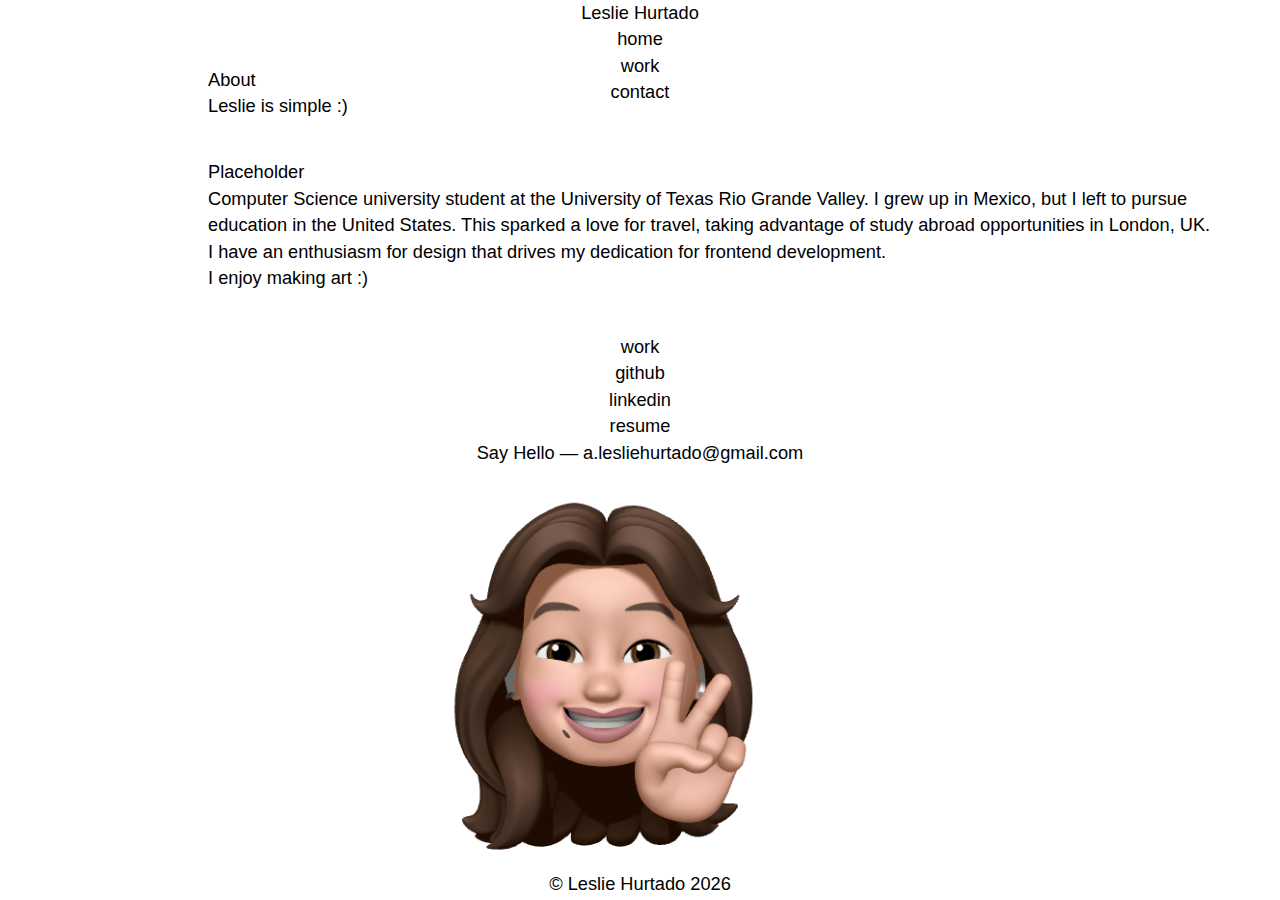
<file: about.html>
<html lang="en">
<head>
    <meta charset="UTF-8">
    <meta name="viewport" content="width=device-width, initial-scale=1.0">
    <title>Leslie Hurtado | Portfolio</title>
    <link rel="stylesheet" href="reset.css">
    <link rel="stylesheet" href="style.css">
</head>
<body id="about" class="subpage">
    <header>
        <h1><a href="index.html">Leslie Hurtado</a></h1>
        <nav>
            <ul class="links">
                <li><a href="index.html">home</a></li>
                <li><a href="work.html">work</a></li>
                <li><a href="contact.html">contact</a></li>
                <li><a href=""></a></li>
            </ul>
        </nav>
    </header>
    <main>
        <section class="landing">
            <div class="hero-text">
                <h1 class="hero contact">Ab<span class="italic-left">o</span>ut</h1>
                <p>Leslie is simple :)</p>
            </div>
        </section>
        
        
        <section id="about">
            <h1>Placeholder</h1>
            <p>Computer Science university student at the University of Texas Rio Grande Valley. I grew up in Mexico, but I left to pursue education in the United States. This sparked a love for travel, taking advantage of study abroad opportunities in London, UK. </p>
            <p>I have an enthusiasm for design that drives my dedication for frontend development.</p>
            <p>I enjoy making art :)</p>
        </section>
    </main>
    <footer>
        <ul class="mono upper links block-space">
            <li><a href="work.html">work</a></li>
            <li><a href="github.com/lahg1103">github</a></li>
            <li><a href="linkedin.com/in/lesliehurtado1103">linkedin</a></li>
            <li><a href="resume.html">resume</a></li>
        </ul>
        <p class="block-space">Say Hello &mdash; <a href="mailto:a.lesliehurtado@gmail.com" class="underline">a.lesliehurtado@gmail.com</a></p>
        <img src="images/memoji.png" alt="" class="memoji block-space">
        <p class="copy block-space"> &copy; Leslie Hurtado <span id="year">20</span></p>
    </footer>
    <script>
        window.addEventListener("DOMContentLoaded", ()=> {
            let currentYear = new Date().getFullYear();
            let footerYear = document.getElementById("year");
            footerYear.innerText = currentYear;
        })
    </script>
</body>
</html>
</file>
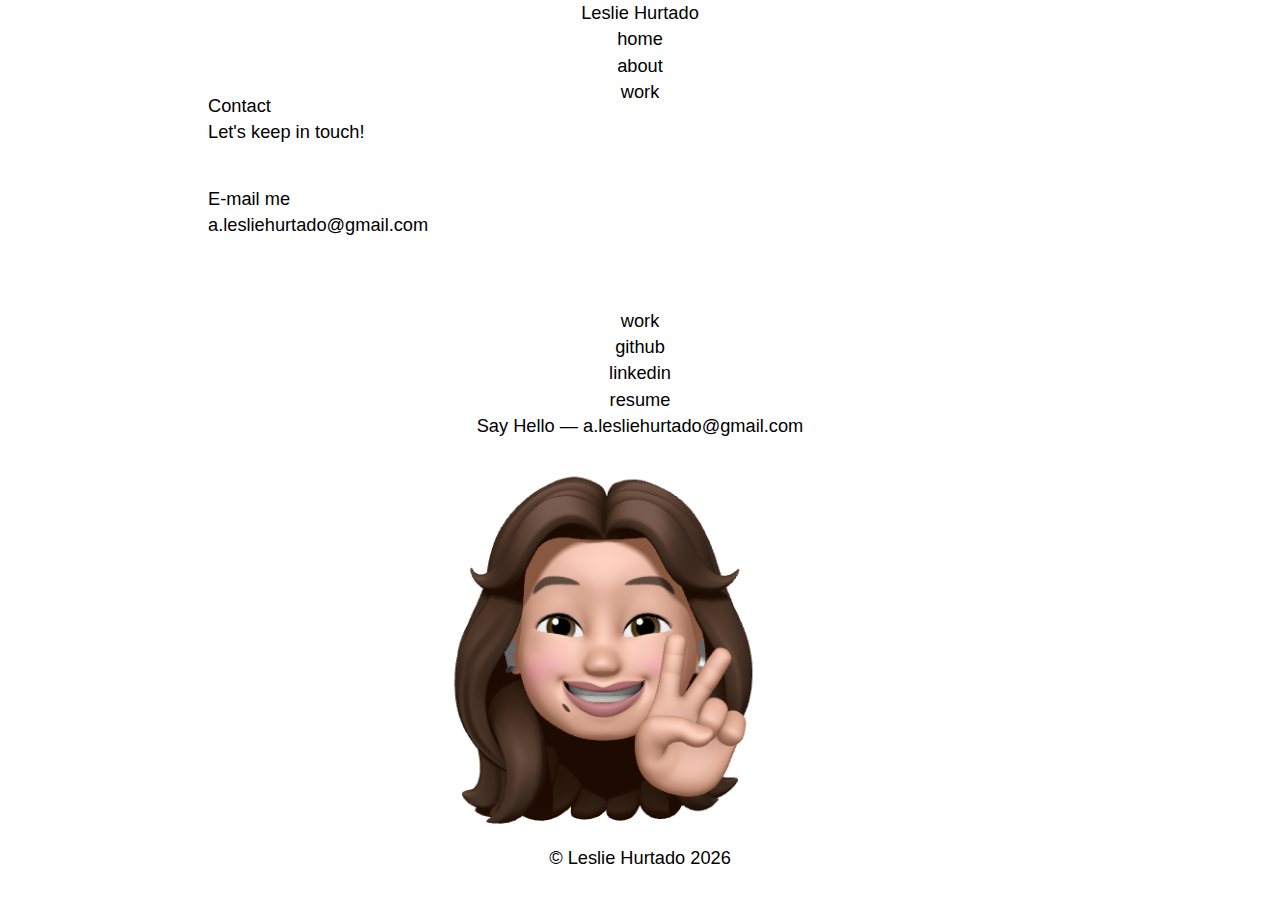
<file: contact.html>
<html lang="en">
<head>
    <meta charset="UTF-8">
    <meta name="viewport" content="width=device-width, initial-scale=1.0">
    <title>Leslie Hurtado | Portfolio</title>
    <link rel="stylesheet" href="reset.css">
    <link rel="stylesheet" href="style.css">
</head>
<body id="contact" class="subpage">
    <header>
        <h1><a href="index.html">Leslie Hurtado</a></h1>
        <nav>
            <ul class="links">
                <li><a href="index.html">home</a></li>
                <li><a href="about.html">about</a></li>
                <li><a href="work.html">work</a></li>
            </ul>
        </nav>
    </header>
    <main>
        <section class="landing">
            <div class="hero-text">
                <h1 class="hero contact">C<span class="italic-left">o</span>ntact</h1>
                <p>Let's keep in touch!</p>
            </div>
        </section>
        
        
        <section id="contact" class="dark">
            <div class="contact-card">
                <div class="email center">
                    <p class="upper mono">E-mail me</p>
                    <a href="mailto:a.lesliehurtado@gmail.com" class="underline">a.lesliehurtado@gmail.com</a>
                </div>
            </div>
        </section>
    </main>
    <footer>
        <ul class="mono upper links block-space">
            <li><a href="work.html">work</a></li>
            <li><a href="github.com/lahg1103">github</a></li>
            <li><a href="linkedin.com/in/lesliehurtado1103">linkedin</a></li>
            <li><a href="resume.html">resume</a></li>
        </ul>
        <p class="block-space">Say Hello &mdash; <a href="mailto:a.lesliehurtado@gmail.com" class="underline">a.lesliehurtado@gmail.com</a></p>
        <img src="images/memoji.png" alt="" class="memoji block-space">
        
        <p class="copy block-space"> &copy; Leslie Hurtado <span id="year">20</span></p>
    </footer>
    <script>
        window.addEventListener("DOMContentLoaded", ()=> {
            let currentYear = new Date().getFullYear();
            let footerYear = document.getElementById("year");
            footerYear.innerText = currentYear;
        })
    </script>
</body>
</html>
</file>
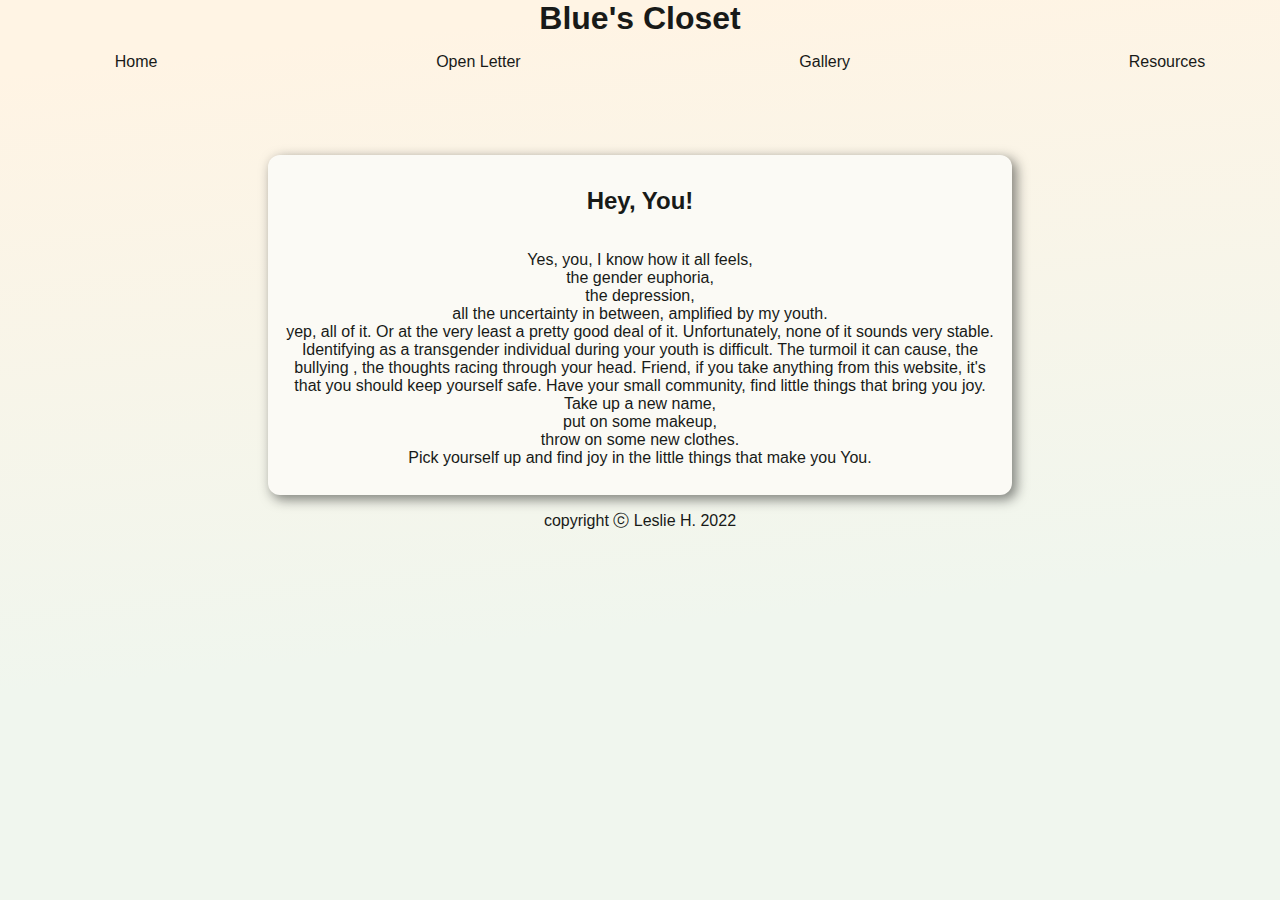
<file: letters.html>
<!DOCTYPE html>
<html>
<head>
    <meta name="viewport" content="width=device-width, initial-scale=1.0">
    <link rel="stylesheet" href="main.css">
    <title>Blue's Closet</title>
</head>
<body>
    <div id="wrapper">
        <h1 class="main center">Blue's Closet</h1>
        <nav class="main-nav">
        <ul>
            <li><a href="index.html">Home</a></li>
            <li><a href="letters.html">Open Letter</a></li>
            <li><a href="gallery.html">Gallery</a></li>
            <li><a href="resources.html">Resources</a></li>
        </ul>
        </nav>
        <div class="card center">
            <h2 class="hewwo center">Hey, You!</h2>
        <article class="content">
            
            
            
            <p class="center"> Yes, you, I know how it all feels, <br />
                the gender euphoria,
                <br />
                the depression,
                <br />
                all the uncertainty in between, amplified by my youth.
                <br />
                yep, all of it. Or at the very least a pretty good deal of it.
                Unfortunately, none of it sounds very stable. Identifying as a transgender individual during your youth is difficult.
                The turmoil it can cause, the bullying , the thoughts racing through your head.
                Friend, if you take anything from this website, it's that you should keep yourself safe.
                Have your small community, find little things that bring you joy.
                <br />
                Take up a new name,
                <br />
                put on some makeup,
                <br />
                throw on some new clothes.
                </br>
                Pick yourself up and find joy in the little things that make you You.
                
            </p>
            
        </article>
        </div>
        <footer>
            <p class="center">copyright ⓒ Leslie H. 2022</p>
        </footer>
    </div>
</body>
</html>
</file>
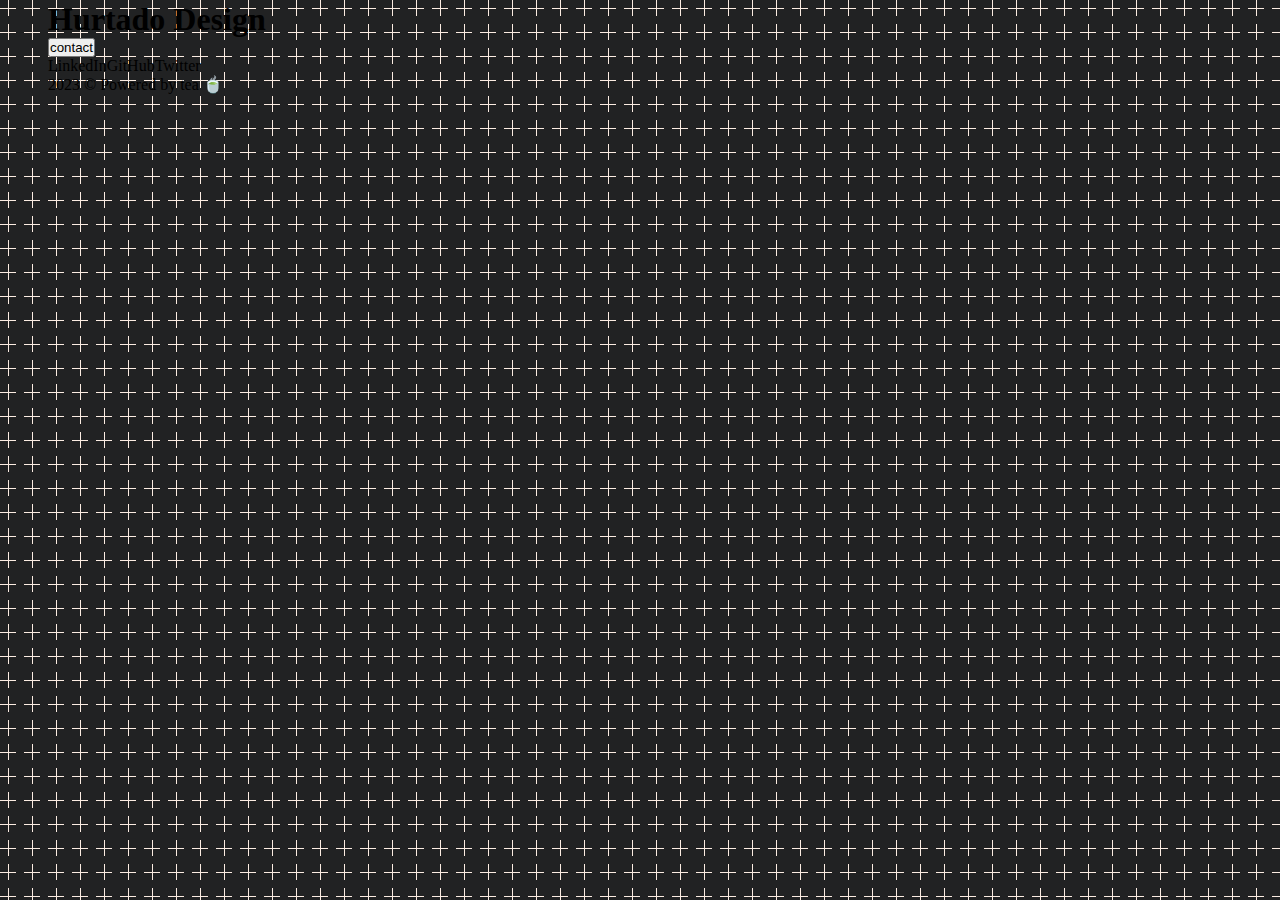
<file: reiteration.html>
<!DOCTYPE html>
<html lang="en">
<head>
    <meta charset="UTF-8">
    <meta name="viewport" content="width=device-width, initial-scale=1.0">
    <title>Portfolio | Leslie Hurtado</title>
    <style>
        :root {
            --white-text: #fbece2;
            --black-text: #1a1a1a;
        }
        *, *::before, *::after {
            margin: 0;
            padding:0;
        }
        body {
            background-color: #212223;
            background-image:
                radial-gradient(
                    circle,
                    transparent 0.5rem,
                    #212223 0.5rem
                ),
                linear-gradient(
                    var(--white-text) .05rem,
                    transparent .05rem
                ),
                linear-gradient(
                    90deg,
                    var(--white-text) .05rem,
                    transparent .05rem
                );
            background-size: 1.5rem 1.5rem;
            background-position: 1.25rem 1.25rem, 0.05rem 0.5rem, 0.5rem 0.5rem;
        }
        a {
            text-decoration: none;
            color: inherit;
        }
        .page-wrapper {
            margin: 0.08em 3rem 0.08em 3rem;
        }
        
        
    </style>
</head>
<body>
    <div class="page-wrapper"><header>
        <h1>Hurtado Design</h1>
        <button>contact</button>
    </header>
    <main>
        
        <section>
            <div class="star"></div>

            <a href="https://www.linkedin.com/in/lesliehurtado1103" class="contact">LinkedIn</a><a href="https://www.github.com/lahg1103" class="contact">GitHub</a><a href="https://www.twitter.com/hurtadocodes" class="contact">Twitter</a><a href="" class="contact"></a>
        </section>
    </main>
    <footer>
        2023 &copy; Powered by tea 🍵
    </footer></div>
    <script></script>
</body>
</html>
</file>
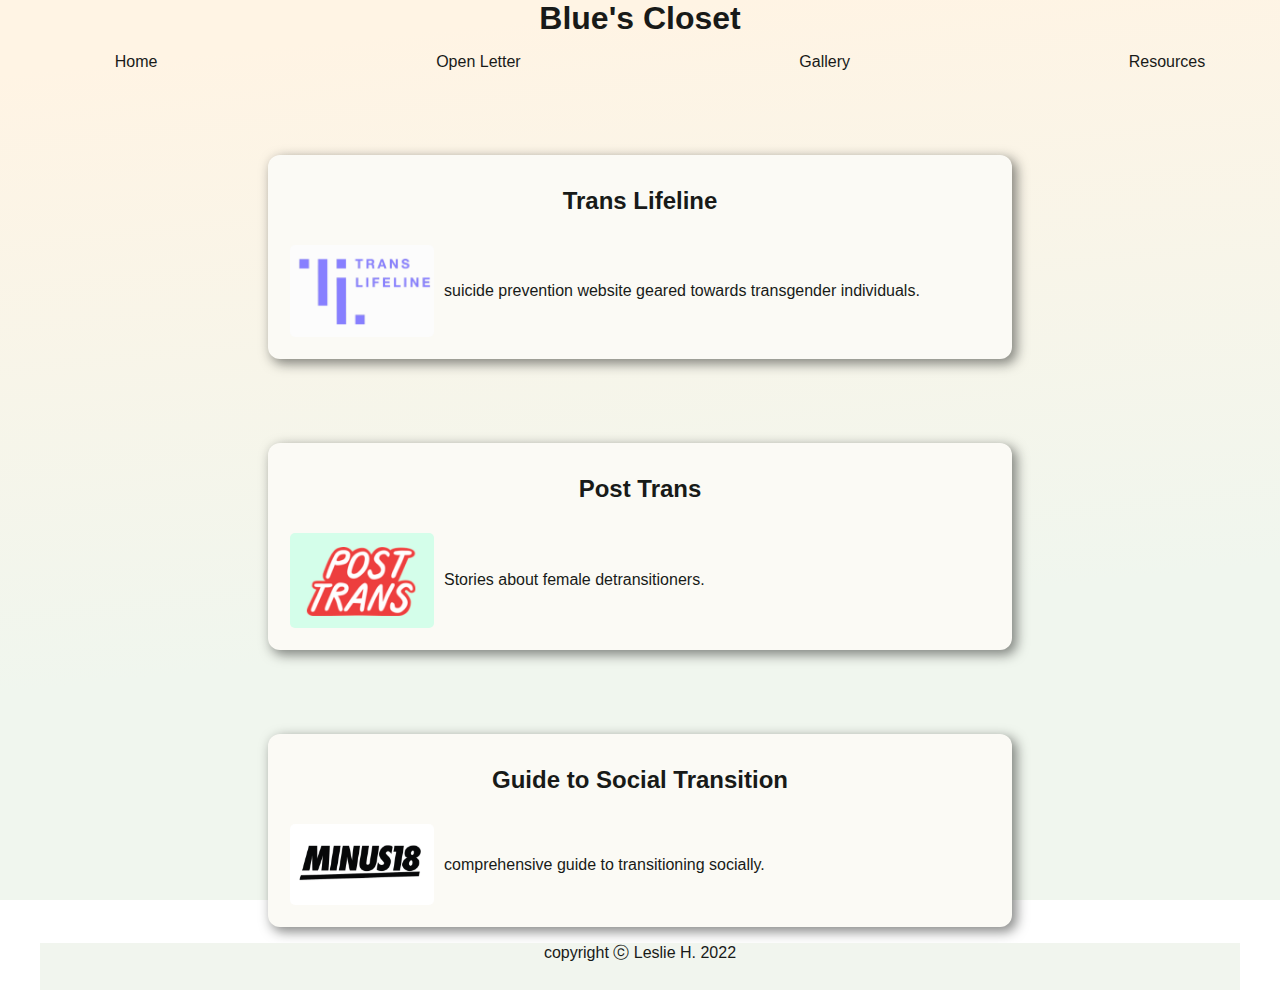
<file: resources.html>
<!DOCTYPE html>
<html lang="en">
    <head>
        <meta charset="utf-8">
        <meta name="viewport" content="width=device-width, initial-scale=1.0">
        <link rel="stylesheet" href="main.css">
        <title>Blue's Closet</title>
    </head>
    <body>
        <!-- navigation -->
        <div id="wrapper">
            <h1 class="main center">Blue's Closet</h1>
            <nav class="main-nav">
            <ul>
                <li><a href="index.html">Home</a></li>
                <li><a href="letters.html">Open Letter</a></li>
                <li><a href="gallery.html">Gallery</a></li>
                <li><a href="resources.html">Resources</a></li>
            </ul>
            </nav>
            <div class="card center">
                <h2 class="hewwo center"><a href="https://translifeline.org/">Trans Lifeline</a></h2>
            <article class="content">
                
                
                <img src="lifelineIcon.png" class="headshot"/>
                <p class="center">
                    
                    suicide prevention website geared towards transgender individuals.

                </p>
                
            </article>
            </div>
            <div class="card center">
                <h2><a href="https://post-trans.com"> Post Trans </a></h2>
                <article class="content">
                    <img src="posttrans.png" class="headshot"/>
                    <p class="center">
                        Stories about female detransitioners.
                    </p>
                </article>
            </div>
            <div class="card center">
                <h2><a href="https://www.minus18.org.au/articles/your-guide-to-socially-transitioning">Guide to Social Transition</a></h2>
                <article class="content">
                    <img src="minus18.png" class="headshot" />
                    <p class="center">
                        comprehensive guide to transitioning socially.
                    </p>
                </article>
            </div>
            <footer class="main-footer">
                <p class="center">copyright ⓒ Leslie H. 2022</p>
            </footer>
        </div>
        <!-- welcome / landing page -->
        <!-- my experience about me -->


        <!-- open letters -->
        <!-- art gallery -->
        <!-- video -->
        <!-- resources -->
        
    </body>
    
</html>
</file>
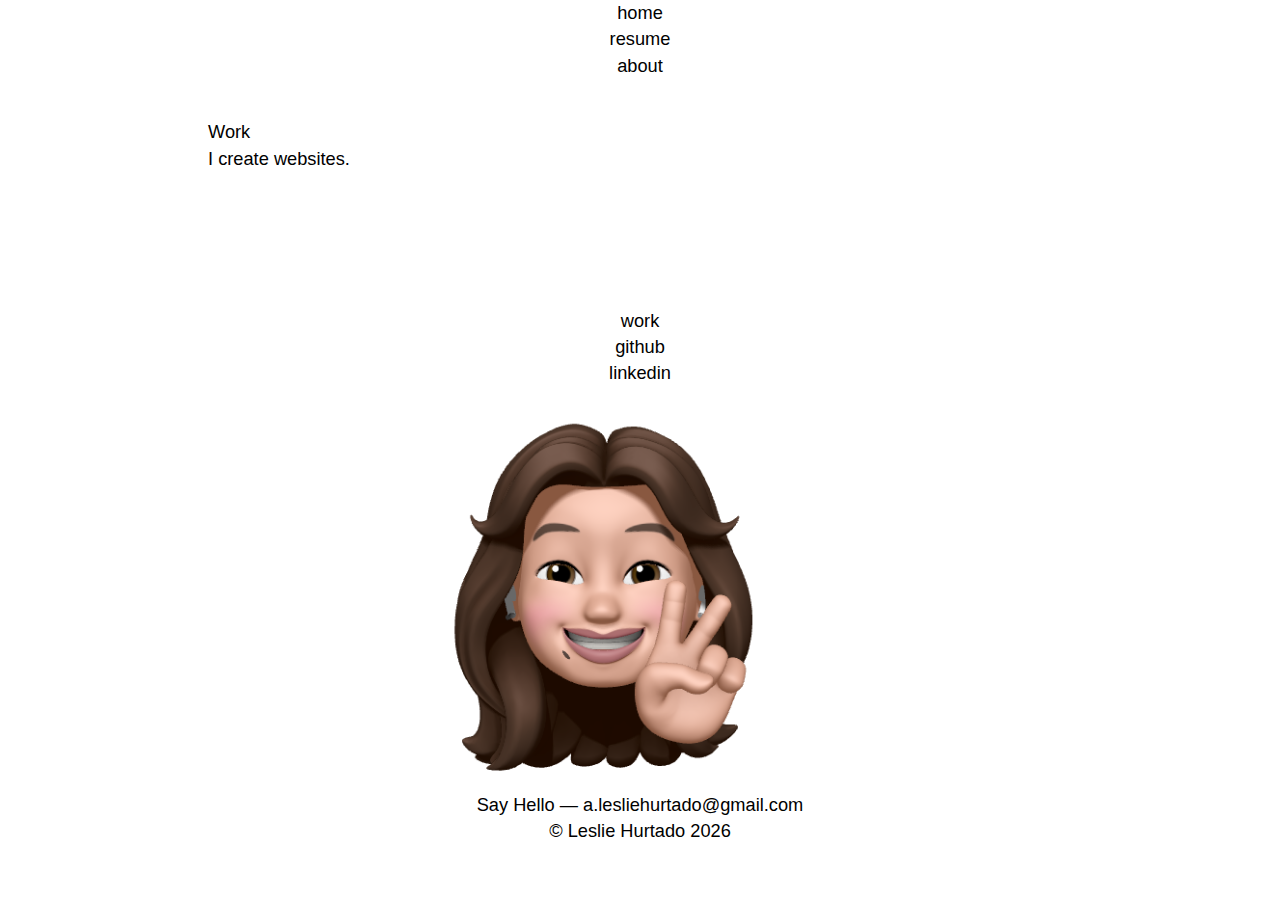
<file: work.html>
<html lang="en">
<head>
    <meta charset="UTF-8">
    <meta name="viewport" content="width=device-width, initial-scale=1.0">
    <title>Leslie Hurtado | Portfolio</title>
    <link rel="stylesheet" href="reset.css">
    <link rel="stylesheet" href="style.css">
</head>
<body id="work" class="subpage">
    <header>
        <nav>
            <ul class="links">
                <li><a href="index.html">home</a></li>
                <li><a href="resume.html">resume</a></li>
                <li><a href="about.html">about</a></li>
                <li><a href=""></a></li>
            </ul>
        </nav>
    </header>
    <main>
        <section class="landing">
            <div class="hero-text">
                <h1 class="hero">W<span class="italic-left">o</span>rk</h1>
                <p>I create websites.</p>
            </div>
        </section>
        
        
        <section id="projects">
            
        </section>
    </main>
    <footer>
        <ul class="mono upper links block-space">
            <li><a href="work.html">work</a></li>
            <li><a href="github.com/lahg1103">github</a></li>
            <li><a href="linkedin.com/in/lesliehurtado1103">linkedin</a></li>
        </ul>
        <img src="images/memoji.png" alt="" class="memoji block-space">
        <h2 class="block-space">Say Hello &mdash; <a href="mailto:a.lesliehurtado@gmail.com">a.lesliehurtado@gmail.com</a></h2>
        <p class="copy block-space"> &copy; Leslie Hurtado <span id="year">20</span></p>
    </footer>
    <script>
        window.addEventListener("DOMContentLoaded", ()=> {
            let currentYear = new Date().getFullYear();
            let footerYear = document.getElementById("year");
            footerYear.innerText = currentYear;
        })
    </script>
</body>
</html>
</file>
<file: style.css>
/* 
    Designed by Leslie A. Hurtado 2024
*/

:root {
    --transition-opacity : opacity 200ms ease-in-out;
    --padding-standard: 16px;
    --accent-green: #7dca7b;
}

html, body {
    padding: 0;
    margin: 0;
    box-sizing: border-box;
    scroll-behavior: smooth;
}
body {
    width: 100%;
    font-family: sans-serif;
    display: grid;
    font-size: 1.14rem;
    line-height: 1.65rem;
    width : 100%;
    font-style: normal;
    font-weight: 400;
    text-align: left;
    text-rendering: optimizeLegibility;
    position: relative;
    overflow-x: clip;
}
a, a:visited, a:active {
    color: inherit;
}
ul {
    all: unset;
    list-style-type: none;
}
button {
    all: unset;
}
footer {
    text-align: center;
    width: 100%;
}
video {
    width: 100%;
    max-height: 55vh;
    margin-bottom: var(--padding-standard);
}
img {
    max-width: 100%;
    max-height: 45vh;
    object-fit: cover;
}
section {
    padding-inline: var(--padding-standard);
    box-sizing: border-box;
    display: grid;
    margin-bottom: 40px;
}
header{
    width: 100%;
    height: 4rem;
    text-align: center;
    z-index: 999;
}
header, aside {
    background-color: #fff;
    position: sticky;
    left: 0;
}
header {
    top: 0;
}
header a {
    text-decoration: none;
}
aside {
    height: 2rem;
    top: 4rem;
    display: grid;
    place-content: center;
    z-index: 999;
}
article ul {
    margin-bottom: var(--padding-standard);
}
/* ID */
#landing {
    height: 100vh;
    margin-top: -6rem;
    padding-top: 6rem;
    -moz-box-sizing: border-box;
    box-sizing: border-box;
    place-content: center;
    text-align: center;
}
/* classes */
.nav-list {
    display: inline-flex;
    gap: 20px;
}
.nav-link {
    position: relative;
    text-decoration: none;
}
.nav-link::after {
    content: '';
    position: absolute;
    left: 0;
    bottom: -6px;
    width: 0%;
    height: 3px;

    background-color: var(--accent-green);

    transition: width 200ms ease-in-out; 
}
.nav-link:hover::after {
    width: 100%;
}
.special-image {
    position: relative;
    display: grid;
    place-content: center;
    width: 100%;
}
.special-image::after {
    content: '';
    width: 95%;
    height: 95%;

    grid-area: 1/1;
    margin: auto;
    border: 2px solid #fff;
}
.special-image img {
    grid-area: 1/1
}
h2.hero {
    font-size: 3rem;
    line-height: 3.5rem;
    letter-spacing: -1.5px;
    font-weight: 900;
   
}
h3.hero {
    font-size: 2rem;
    line-height: 2rem;
    letter-spacing: -1px;
    font-weight: 500;
}
.icons-wrapper {
    width: 100%;
    display: flex;
    justify-content: space-around;
}
.icons-wrapper img {
    max-width: 4rem;
    max-height: 4rem;
}
.stack-list {
    display: inline-flex;
    gap: 1rem;
}
.stack-list li {
    border: 1px solid #0fba56;
    border-radius: 12px;
    padding-inline: 0.5rem;
    background: #fff;
}
.stack-list li:hover {
    background-color: var(--accent-green);
    cursor: default;
}   

@media (width > 600px) {
    body {
        display: grid;
        grid-template-rows: 3;
        grid-template-columns: 1fr 85%;
    }
    header {
        grid-column: 1/3;
        grid-row: 1;
        position: sticky;
        top: 0;
        left: 0;
        align-self: start;
    }
    aside {
        box-sizing: border-box;
        display: flex;
        grid-area: 2/1;
        position: sticky;
        top: 7.5rem;
        left: 0;
        align-self: start;
        height: auto;
        width: 100%;
        align-items: flex-start;
        padding-top: var(--padding-standard);
    }
    .nav-list {
        display: flex;
        flex-direction: column;
    }
    #landing {
        width: 100%;
        height: 100vh;
        margin-top: -4rem;
        padding-top: 4rem;
        -moz-box-sizing: border-box;
        box-sizing: border-box;
    }
    main {
        grid-area: 2/2;
    }
    footer {
        grid-area: 3/1/ auto / span 2;
    }
}
</file>
<file: main.css>
/* generic */
body {
    color: #181A18;
    font-family: Arial, Helvetica, sans-serif;
    height: 100%;
    width: 100%;
    margin: 0 auto;
    max-width: 1200px;
    background-repeat: no-repeat;
    background-attachment: fixed;
    background-image: linear-gradient( 174.2deg,  rgba(255,244,228,1) 7.1%, rgba(240,246,238,1) 67.4% );
}
html {
    height: 100%;
}
a {
    text-decoration: none!important;
    color: #181A18;
}
ul {
    list-style: none;
}
img {
    max-width: 100%;
    height: auto;
}

/* animations */
@keyframes fade {
	0%{
		opacity:0;
	}
	100% {
		opacity:1;
	}
}


/* classes */
.main {
    place-self: center;
    margin: auto;
}
.center {
    text-align: center;
}
.card {
    background-color: #FBFAF5;
    border-radius: 12px;
    width: 60%;
    max-height: 100%;
    transition: padding 1s;
    padding: 1%;
    box-shadow: 4px 4px 12px 1px rgba(24, 26, 24, 0.5);
    overflow: hidden;
    place-self: center;
    margin: auto;
    margin-top: 7%;
}
.card:hover {
    padding: 2%;
}
.headshot {
    float: left;
    border-radius: 15px;
   object-fit: contain;
   max-width: 20%;
   max-height: auto;
    padding: 10px;
}
.content {
    display: flex;
    align-items: center;
}
.main-nav > ul > li {
    margin-inline: 3%;
}
.main-footer {
    padding-bottom: 10px;
    width: 100%;
    background-color: #f1f5ee;
}
.gallery {
    border-radius: 15px;
    object-fit: contain;
    max-width: 100%;
    max-height: auto;
}

/* grid */
.main {
    grid-area: header;
}
.main-nav {
    grid-area: nav;
}
.card {
    grid-area: content;
}
.main-footer {
    grid-area: footer;
}
.wrapper {
    display: grid;
    gap: 20px;
    grid-template-areas:
        "header"
        "nav"
        "content"
        "footer";
    justify-content: center;
    align-items: center;
    min-height: 100vh;
}
@media (min-width: 500px) {
    .wrapper {
        min-height: 100vh;
        grid-template-rows: auto 1fr auto;
        grid-template-columns: 1fr 3fr;
        grid-template-areas:
            "header header"
            "nav nav"
            ". content content ."
            "footer footer";
    }
    nav ul {
        display: flex;
        justify-content: space-between;
    }
}

/* typography */
/* $min-width: 700;
$max-width: 960;
$min-font: 12;
$max-font: 18;
:root {
    font-size: #{$min-font}px;
}
@media (min-width: #{min-width}px) and (max-width: #{$max-width}px) {
    :root {
        font-size: calc( #{$min-font}px + (#{$max-font} - #{$min-font}) * ( (100vw - # {$min-wdith}px) / ( # {$max-width} - #{$min-width})));
    }
}
@ media (min-width: #{$max-width}px) {
    :root {
        font-size: #{$max-font}px;
    }
} */
</file>
